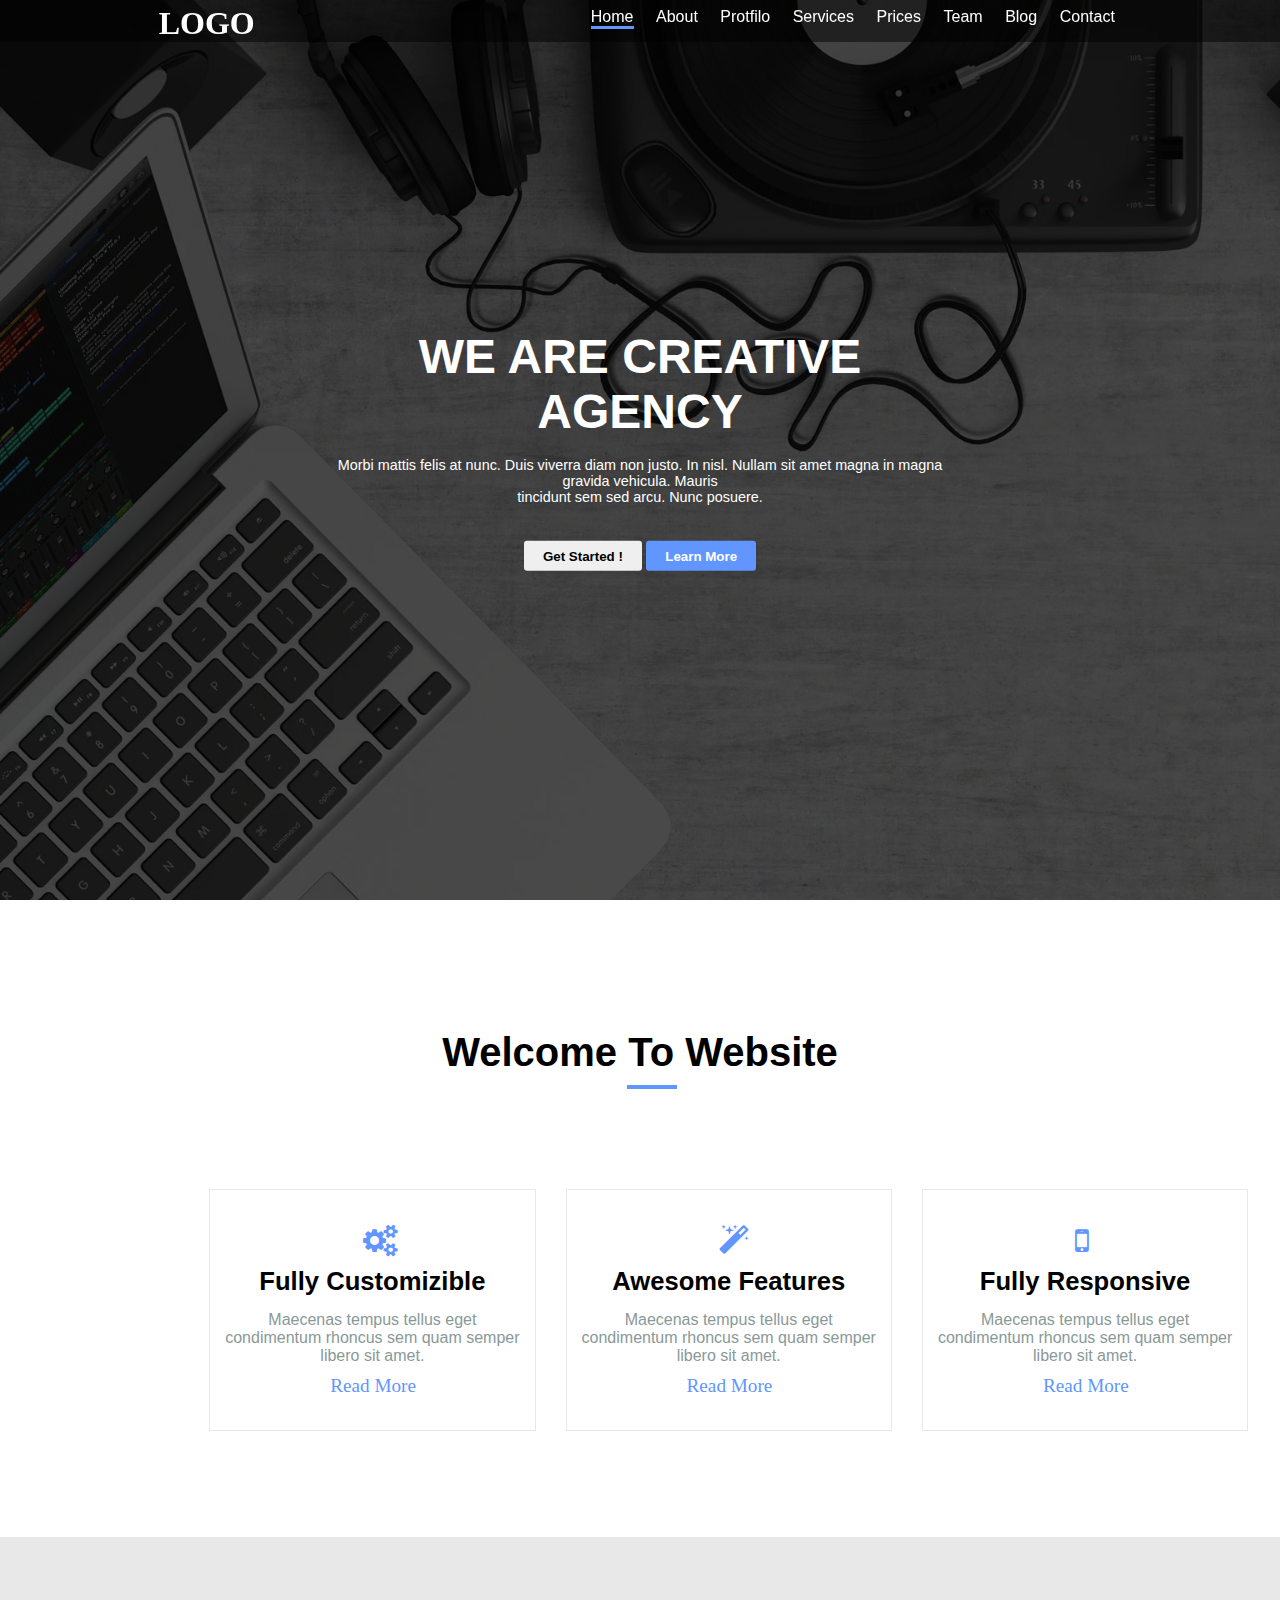
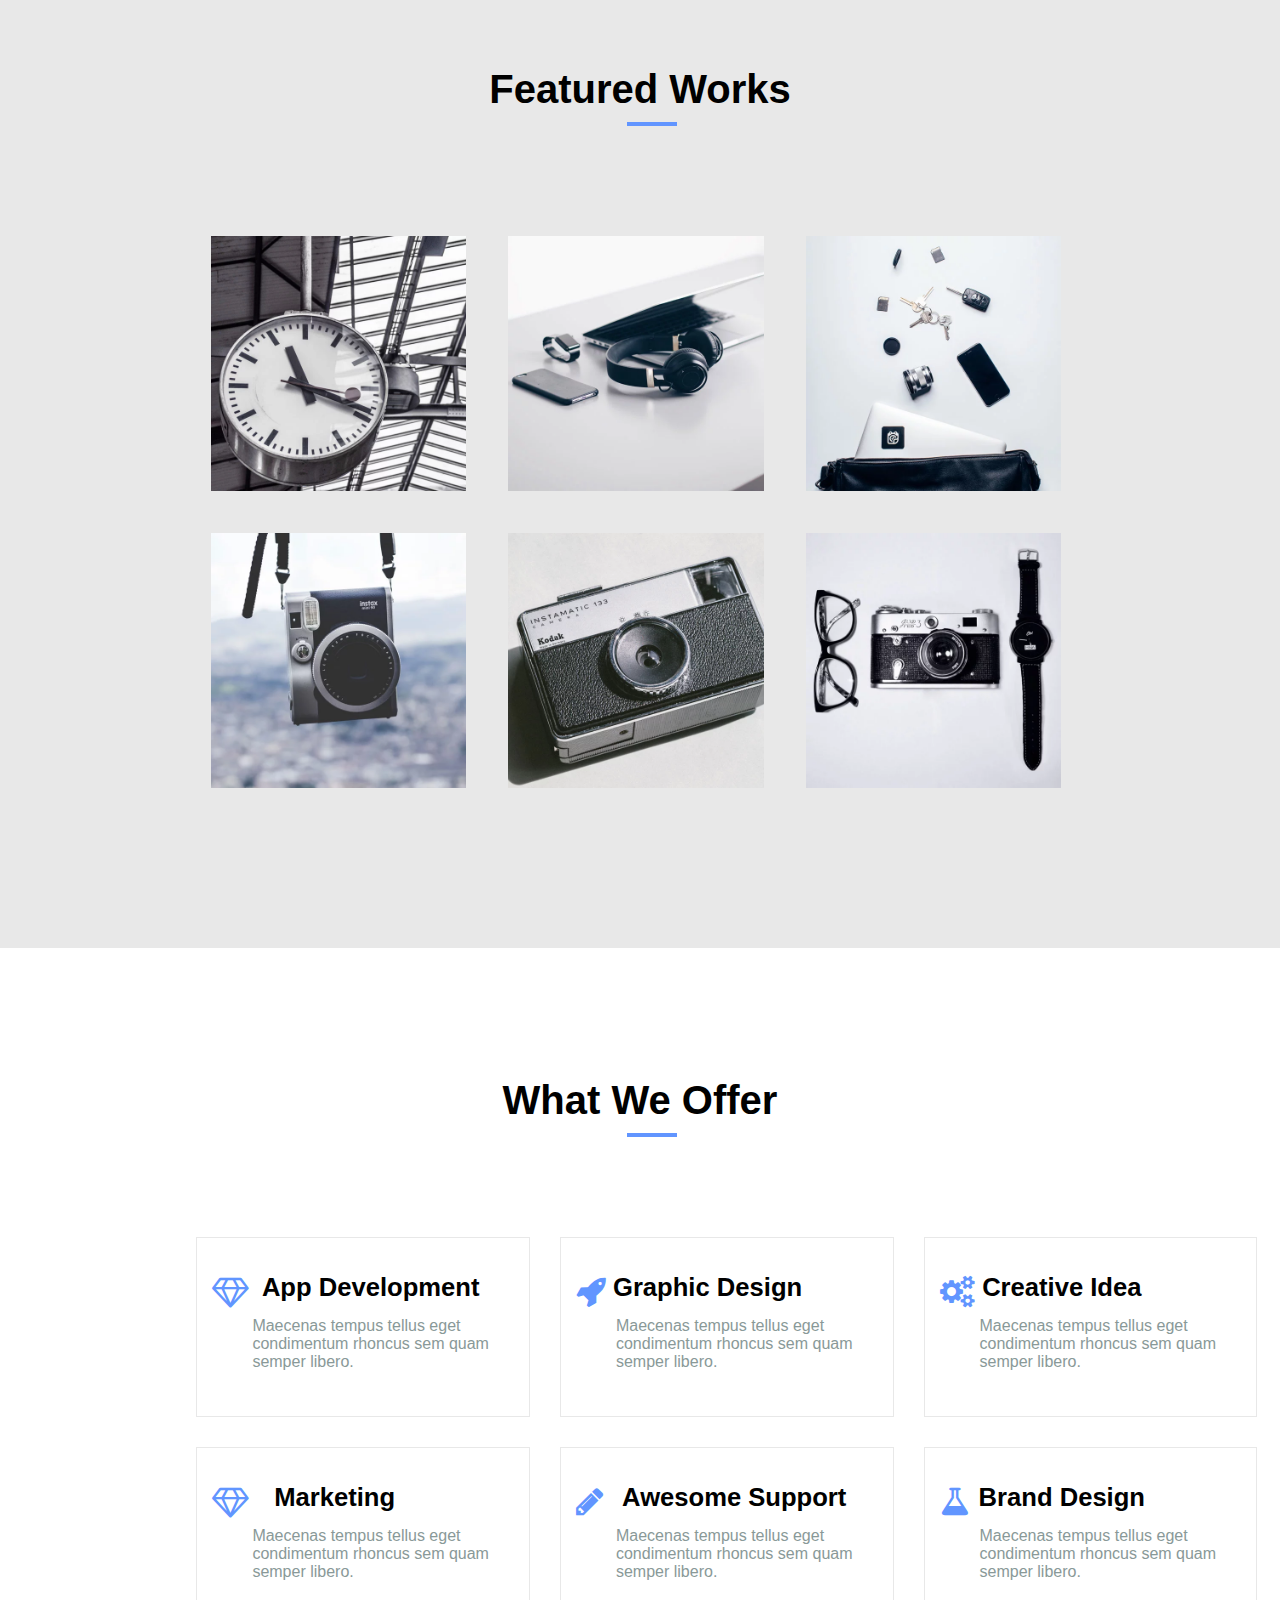
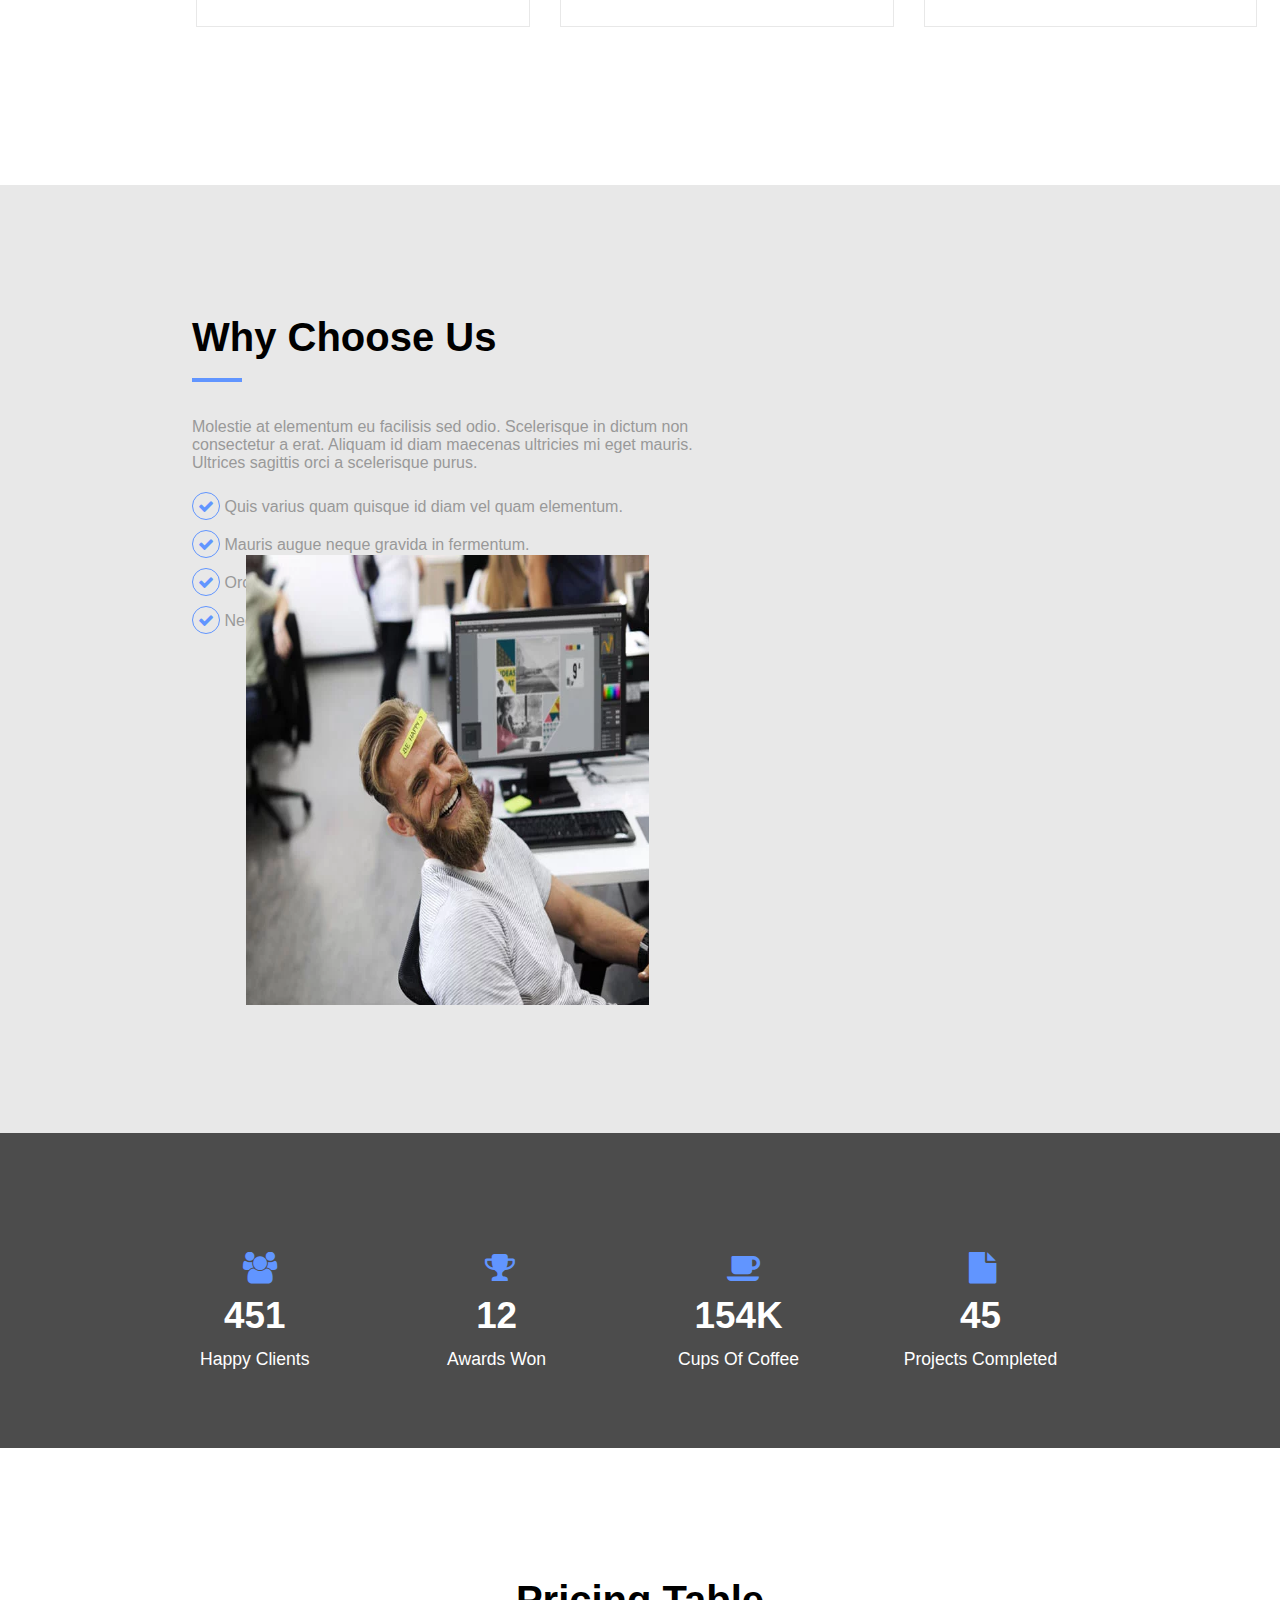
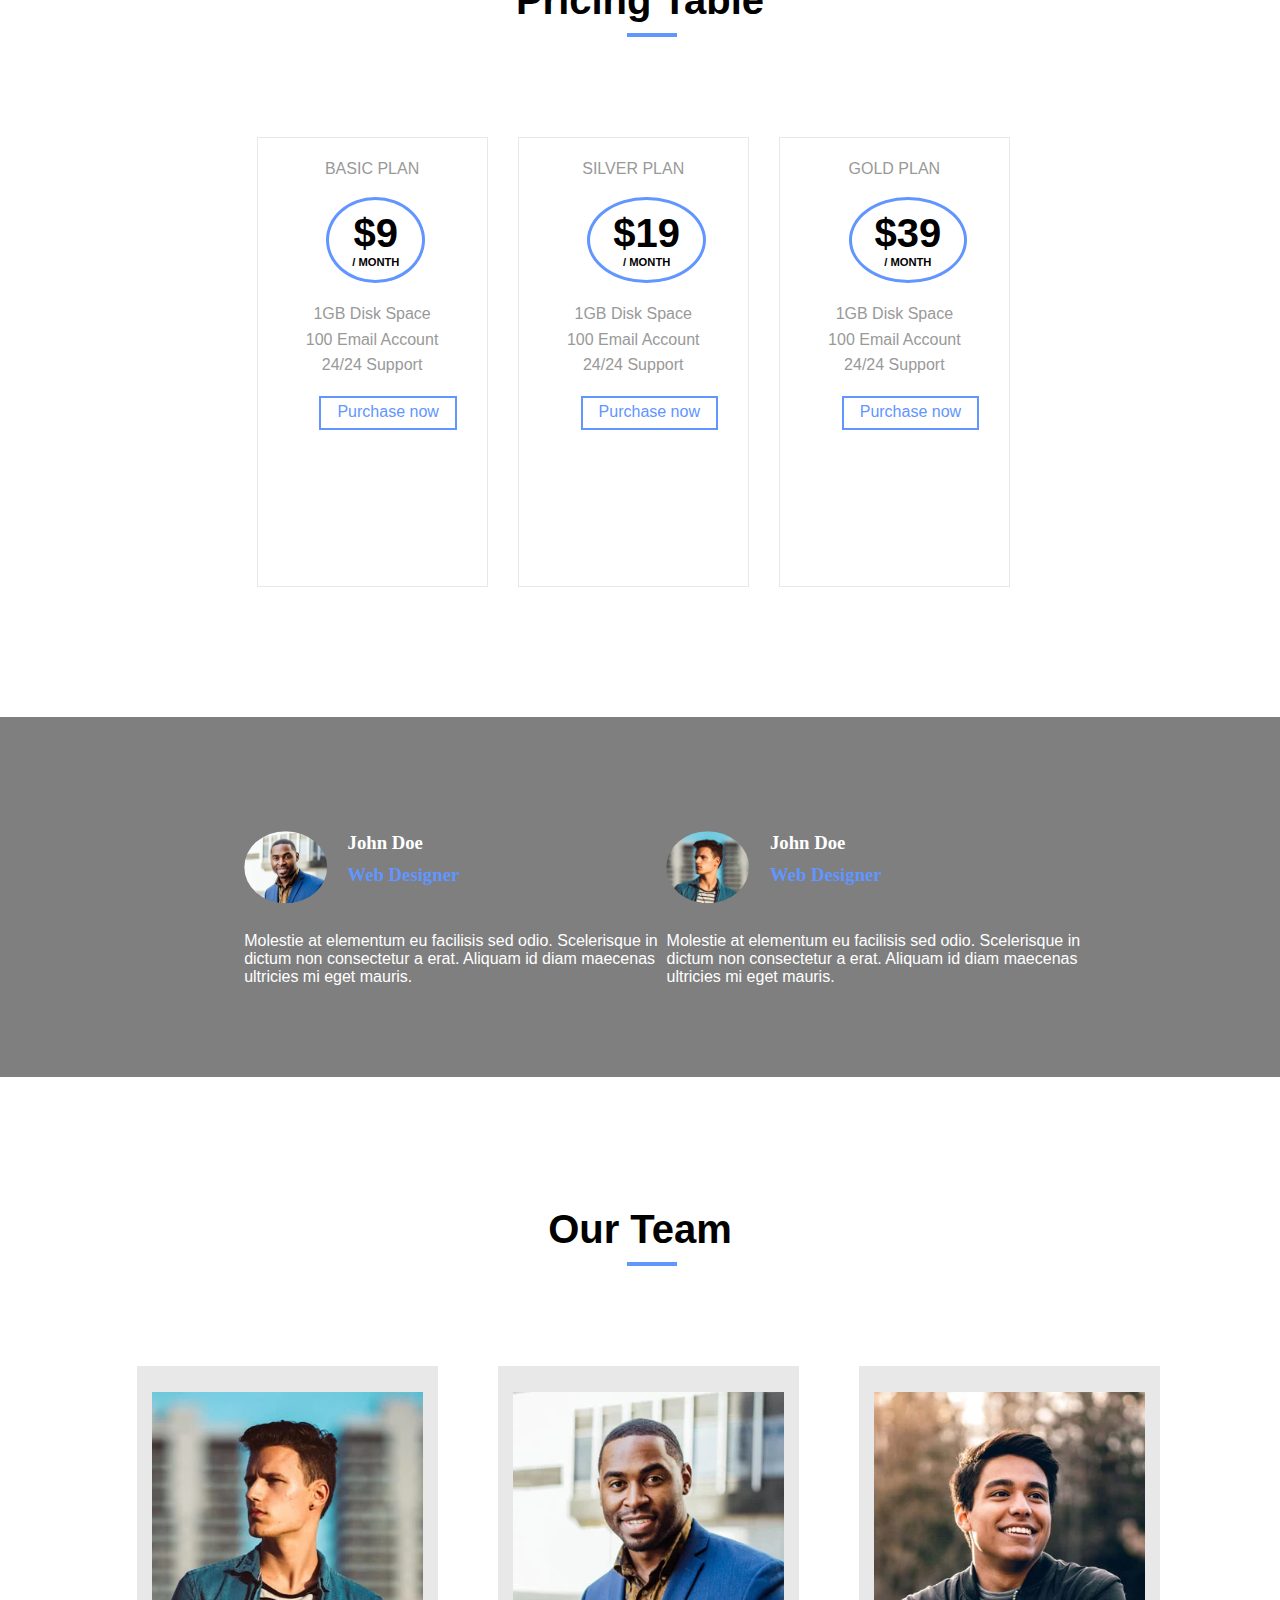
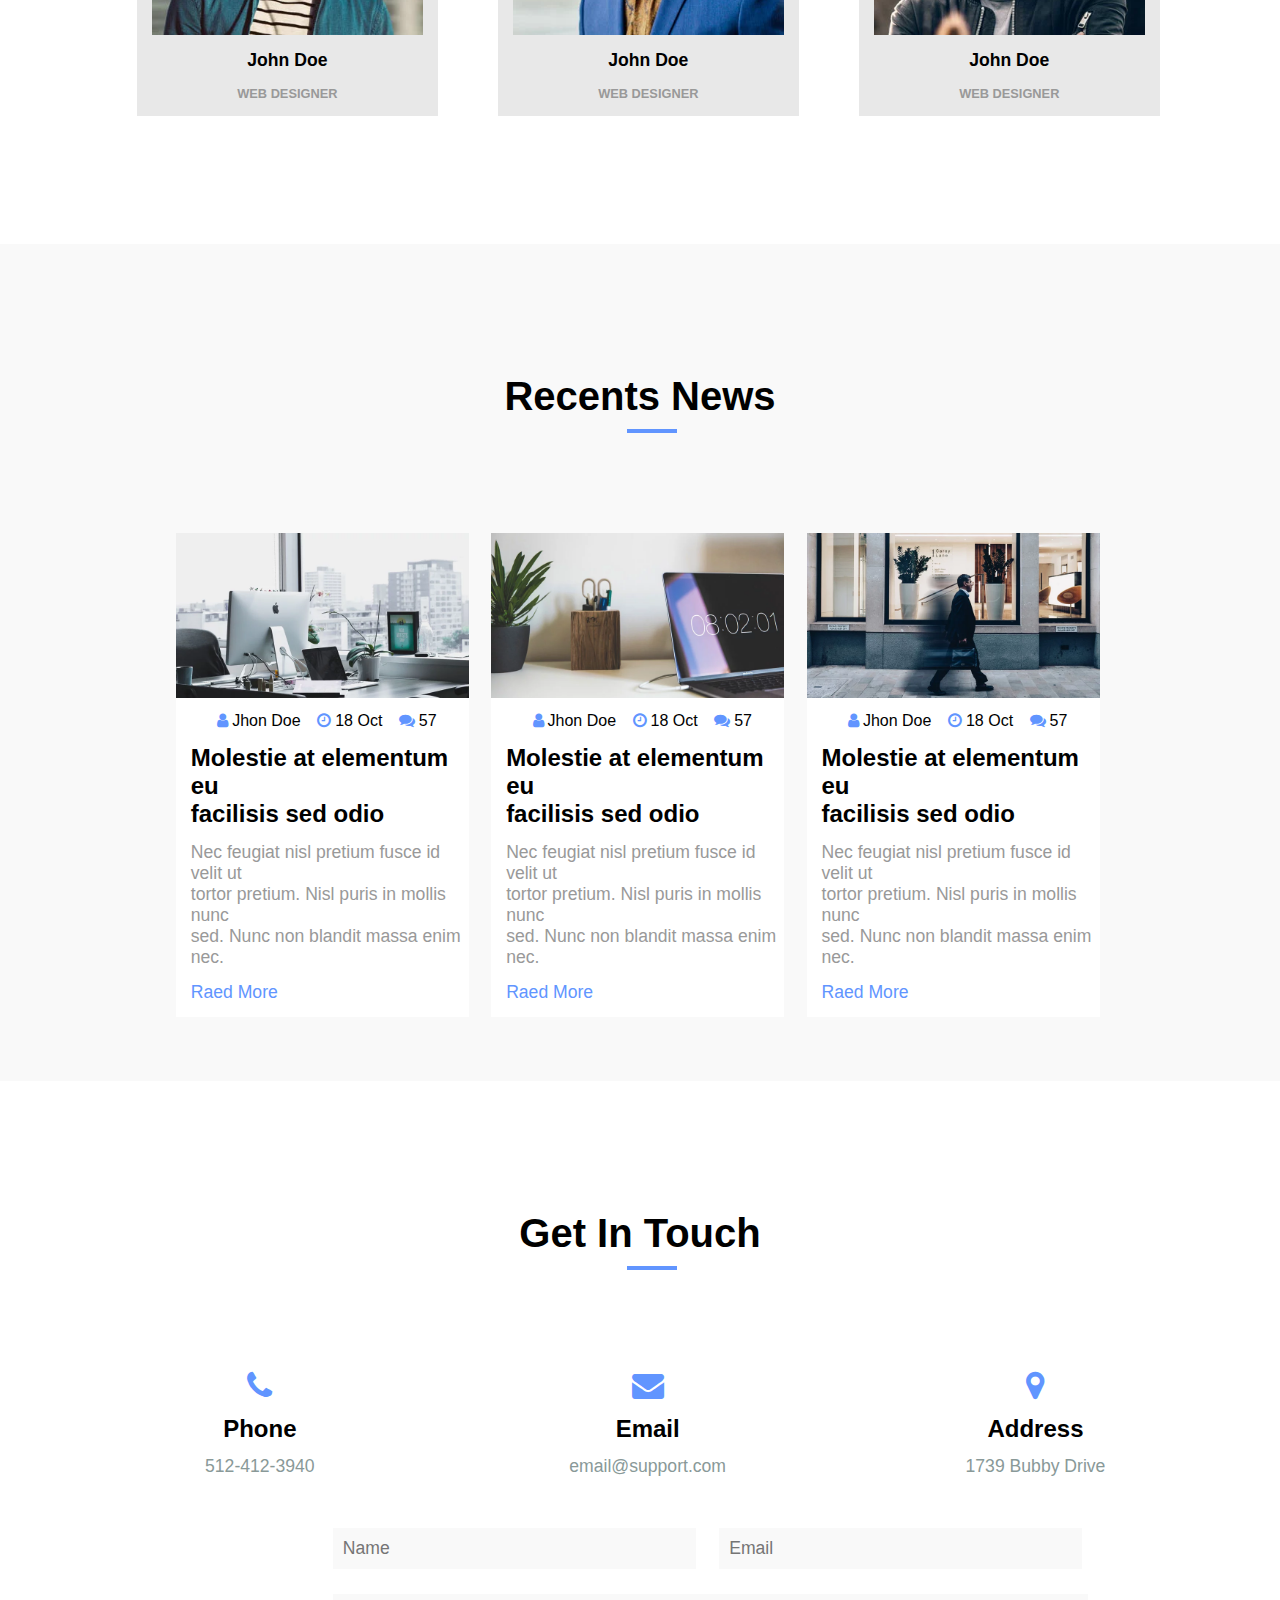
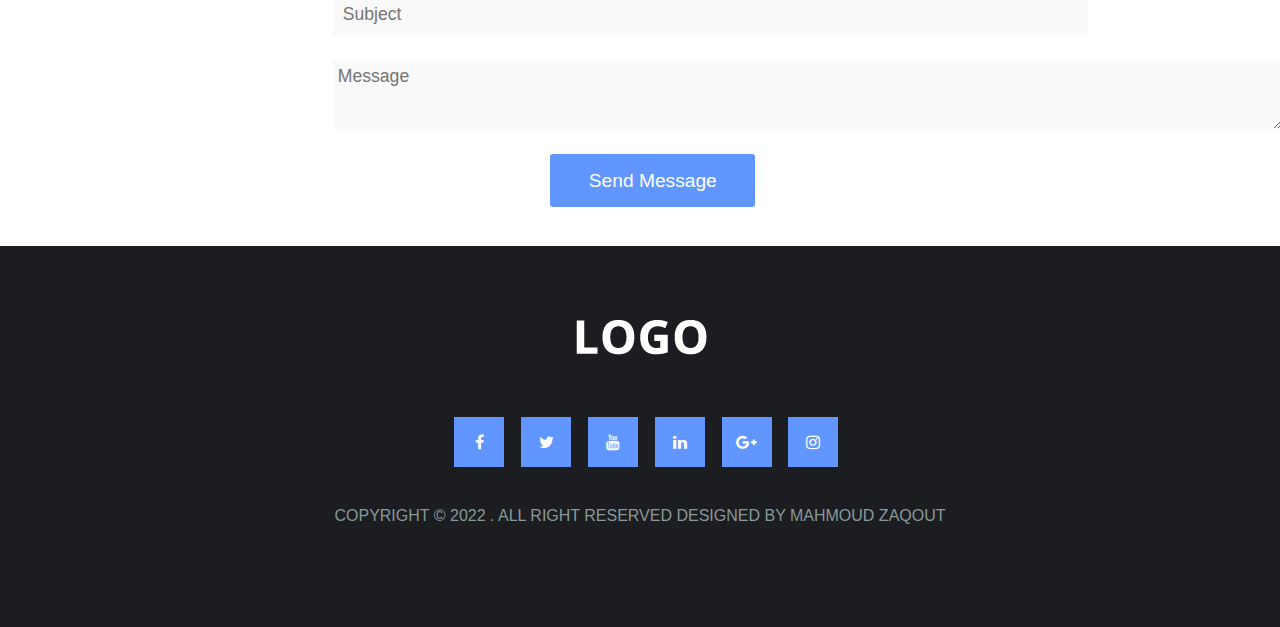
<file: index.html>
<html>
    <head>
        <meta charset="UTF-8">
       <link rel="stylesheet" href="./style.css">
       <link rel="stylesheet" href="./css/font-awesome.min.css">
        <title> Mahmoud Zaqout - Firsr Project</title>
    </head>
    <body>
    
    
    
    <div class="all" >
        <div class="navbar"> 
    
            <h2 class="logo"> logo </h2>
            <ul class="nav ">
                <li> <a class="active" href="#home" > home   </a> </li>
                <li> <a href="#about"  >  about  </a> </li>
                <li> <a href="#protfilo" >  protfilo  </a> </li>
                <li> <a href="#services" >  services  </a> </li>
                <li> <a href="#prices" >   prices </a> </li>
                <li> <a href="#team" >   team </a> </li>
                <li  class="drop"> <a href="#blog" >  blog  </a>
                    
                <ul class="item1"> 
                    <li > <a href="#home" >  blog item  </a> </li>
                </ul>
                
                
                </li>
                <li> <a href="#contact" >  contact  </a> </li>
            </ul> 
      <div class="clear"> </div>
            </div>
    
     </div>
    
    
    <div class="home" id="home"> 
    
        <div class="overlay"> 
    
        <div class="contain">
         <h1> we are creative agency </h1>
         <br> 
         <p class=" par1"> Morbi mattis felis at nunc. Duis viverra diam non justo. In nisl. Nullam sit amet magna in magna gravida vehicula. Mauris <br>
            tincidunt sem sed arcu. Nunc posuere. </p>
            <br> <br>
     <button class="op"> Get started ! </button>
     <button class="learn"> learn more  </button> 
    
    
        </div>
    </div> 
    </div>
    <!-- ------------------------------------- first section --------------------------  -->
    
    
    
    <div class="welcome" id="about"> 
     <h2 > welcome to website </h2>
     <span class="blue">  </span>
    
    </div>
    
    <div class="sec2"> 
    
    
    
    
    <div class="p1">
        <i class="fa icon1 fa-cogs fa-2x" ></i>
        <h3> fully customizible</h3>
         <p>  
            Maecenas tempus tellus eget <br>
    condimentum rhoncus sem quam semper <br>
    libero sit amet.
         </p>
         <a class="bye" href="#" target="_blank"> Read more</a>
    
    
    
    </div> 
    
    
    
    <div class="p2">
        <i class="fa icon1 fa-magic fa-2x" ></i>
        <h3> awesome features</h3>
         <p>  
            Maecenas tempus tellus eget <br>
    condimentum rhoncus sem quam semper <br>
    libero sit amet.
         </p>
         <a class="bye" href="#" target="_blank"> Read more</a>
    
    
    
    </div> 
    
    <div class="p3">
        <i class="fa icon1 fa-mobile fa-2x" ></i>
        <h3> fully responsive</h3>
         <p>  
            Maecenas tempus tellus eget <br>
    condimentum rhoncus sem quam semper <br>
    libero sit amet.
         </p>
         <a class="bye" href="#" target="_blank"> Read more</a>
    
    <div class="clear3">
         
    </div>
    
    </div> 
    </div>
    
    <!-- -----------------------second section -------------------------- -->
    
    <div class="sec3" id="protfilo">
    
    
        <div class="page">
        <h2> featured works </h2>
        <span class="blue"> </span>
    </div>
    
    <div class="hh">
    
    
    <div class="image"> 
        <img src="./images/work/work1.webp" alt="##" title="work1"> 
    
    <div class="upside"> 
    
    
        <div class="inside"> 
            <span class="s1">category </span>
            <h3>Lorem, ipsum dolor</h3>
            <i class=" fa icon2 fa-edit fa-3lg"> </i>
            <i class=" fa icon2 fa-search fa-3lg"> </i>
        </div>
    </div>
    
    </div>
    <div class="image"> 
        <img src="./images/work/work2.webp" alt="##" title="work2"> 
        <div class="upside"> 
    
    
            <div class="inside"> 
                <span class="s1">category </span>
                <h3>Lorem, ipsum dolor</h3>
                <i class=" fa icon2 fa-edit fa-3lg"> </i>
                <i class=" fa icon2 fa-search fa-3lg"> </i>
            </div>
        </div>
    
    </div>
    
    <div class="image"> 
        <img src="./images/work/work3.webp" alt="##" title="work3"> 
        <div class="upside"> 
    
    
            <div class="inside"> 
                <span class="s1">category </span>
                <h3>Lorem, ipsum dolor</h3>
                <i class=" fa icon2 fa-edit fa-3lg"> </i>
                <i class=" fa icon2 fa-search fa-3lg"> </i>
            </div>
        </div>
    </div>
    
    
    
    
    
    
    
    
    
    
    <div class="image"> 
        <img src="./images/work/work4.webp" alt="##" title="work4"> 
        <div class="upside"> 
    
    
            <div class="inside"> 
                <span class="s1">category </span>
                <h3>Lorem, ipsum dolor</h3>
                <i class=" fa icon2 fa-edit fa-3lg"> </i>
                <i class=" fa icon2 fa-search fa-3lg"> </i>
            </div>
        </div>
    </div>
    
    <div class="image"> 
        <img src="./images/work/work5.webp" alt="##" title="work5"> 
        <div class="upside"> 
    
    
            <div class="inside"> 
                <span class="s1">category </span>
                <h3>Lorem, ipsum dolor</h3>
                <i class=" fa icon2 fa-edit fa-3lg"> </i>
                <i class=" fa icon2 fa-search fa-3lg"> </i>
            </div>
        </div>
    </div>
    
    <div class="image"> 
        <img src="./images/work/work6.webp" alt="##" title="work6"> 
        <div class="upside"> 
    
    
            <div class="inside"> 
                <span class="s1">category </span>
                <h3>Lorem, ipsum dolor</h3>
                <i class=" fa icon2 fa-edit fa-3lg"> </i>
                <i class=" fa icon2 fa-search fa-3lg"> </i>
            </div>
        </div>
    </div>
    <div class="clear4"></div>
    
    </div>
    
    
    
    </div>
    
    
    <!-- ----------------------third section -------------------------- -->
    
    
    
    <div class="sec4" id="services" > 
    
    
    
    
    <div class="what" >
        <h2> what we offer</h2>
        <span class="blue"> </span>
    
    </div>
    
    
    <div class="upfour">
    
    <div class="four">
     <i class=" fa mahmoud  fa-diamond fa-2x"> </i>
     <h3> app development</h3>
     <p> Maecenas tempus tellus eget <br>
        condimentum rhoncus sem quam<br>
        semper libero.</p>
    
    </div>
    
    
    
    
    <div class="four">
        <i class=" fa mahmoud  fa-rocket fa-2x"> </i>
        <h3 class="x"> graphic design</h3>
        <p> Maecenas tempus tellus eget <br>
           condimentum rhoncus sem quam<br>
           semper libero.</p>
       
       </div>
       
    <div class="four">
        <i class=" fa mahmoud  fa-cogs fa-2x"> </i>
        <h3 class="z" > creative idea </h3>
        <p> Maecenas tempus tellus eget <br>
           condimentum rhoncus sem quam<br>
           semper libero.</p>
       
       </div>
     <div class="clear10"> </div>
    
    
    </div>
    
    
    
    
    
    
    
    
    
    <div class="upfour">
    
        <div class="four">
         <i class=" fa mahmoud  fa-diamond fa-2x"> </i>
         <h3 class="z" >marketing</h3>
         <p> Maecenas tempus tellus eget <br>
            condimentum rhoncus sem quam<br>
            semper libero.</p>
        
        </div>
        
        
        
        
        <div class="four">
            <i class=" fa mahmoud  fa-pencil fa-2x"> </i>
            <h3> Awesome Support</h3>
            <p> Maecenas tempus tellus eget <br>
               condimentum rhoncus sem quam<br>
               semper libero.</p>
           
           </div>
           
        <div class="four">
            <i class=" fa mahmoud  fa-flask fa-2x"> </i>
            <h3 class="z"> Brand Design</h3>
            <p> Maecenas tempus tellus eget <br>
               condimentum rhoncus sem quam<br>
               semper libero.</p>
           
           </div>
         <div class="clear10"> </div>
        
        
        </div>
    
    
    </div>
    
    
    
    
    
    
      
    <!-- ----------------------------------------------------------------------------------------- -->
    
    <div class="sec5" >
        
    
    
    <div class="sub5">
        <div class="why">
            <h2> why choose us</h2>
            <span class="blue1"> </span>
        
        </div>
        <div class="why1" >
     <p> 
        Molestie at elementum eu facilisis sed odio. Scelerisque in dictum non<br>
    consectetur a erat. Aliquam id diam maecenas ultricies mi eget mauris.<br>
    Ultrices sagittis orci a scelerisque purus.
     </p>
     <ul class="ul1">
        <li > <i class="fa fa-check fa-lw" > </i> Quis varius quam quisque id diam vel quam elementum.</li>
        <li> <i class="fa fa-check fa-lw"> </i> Mauris augue neque gravida in fermentum.</li>
        <li> <i class="fa fa-check fa-lw"> </i> Orci phasellus egestas tellus rutrum.</li>
        <li> <i class="fa fa-check fa-lw"> </i> Nec feugiat nisl pretium fusce id velit ut tortor pretium.</li>
     </ul>
    
    
            
        </div>
    
        <div class="photo1">
            <img class="person" src="images/about/about1.webp" alt="photo" title="yes">
                </div>
    
    <div class="clear"> </div>
    
    
    </div>
    
    
    </div>
    
    
    
    <!-- ---------------------------------------------------------------------------------- -->
      
    
      <div class="sec6" id="team "> 
    
      <div class="overlay2">
    
     
    
    <div class="sub6">
    
    <div> 
    <i class="fa fa-users fa-2x"> </i>
    <h2>451</h2>
    <p>happy clients</p>
    </div>
    <div>
        <i class="fa fa-trophy fa-2x"> </i>
     <h2>12</h2>
     <p>awards won</p>
    </div>
    <div>
        <i class="fa fa-coffee fa-2x"> </i>
        <h2>154K</h2>
        <p>cups of coffee</p>
    </div>
    <div>
        <i class="fa fa-file fa-2x"> </i>
        <h2>45</h2>
        <p>projects completed</p>
    </div>
    
    
    </div>
    
    <div class="clear"> </div>
    
    
    
    </div>
    
    </div>
    
    
    <!-- ------------------------------------------------------------------------------------------------------------- -->
    
    <div class="sec7" id="prices">
    
    
    
        <div class="price">
            <h2> pricing table </h2>
            <span class="blue"></span> 
    
        </div>
    
        
    
    <div class="ud">
    
    
    
    <div class="price1">
    <p class="p12"> basic plan</p>
    <div class="pv">
        <h3 class="h31"> $9 </h3>
    <h3 >  / month</h3>
    </div>
    
    <p class="p22"> 
        1GB Disk Space<br>
    100 Email Account<br>
    24/24 Support
    </p>
    <a href="#" target="_blank"> Purchase now  </a>
    
    
         </div>
    
    
         <div class="price1">
            <p class="p12"> silver plan</p>
            <div class="pv">
                <h3 class="h31"> $19 </h3>
            <h3>  / month</h3>
            </div>
            
            <p class="p22"> 
                1GB Disk Space<br>
            100 Email Account<br>
            24/24 Support
            </p>
            <a href="#" target="_blank"> Purchase now  </a>
            
            
                 </div>
    
    
                 <div class="price1">
                    <p class="p12"> gold plan</p>
                    <div class="pv">
                        <h3 class="h31"> $39 </h3>
                    <h3 >  / month</h3>
                    </div>
                    
                    <p class="p22"> 
                        1GB Disk Space<br>
                    100 Email Account<br>
                    24/24 Support
                    </p>
                    <a href="#" target="_blank"> Purchase now  </a>
                    
                    
                         </div>
    
        </div>
    
    
    
    </div>
    
    <!-- --------------------------------------------------------------------------------- -->
    
    
    <div  class="sec8"> 
    
    
    <div class="overlay"> 
    
    
    
    
        <div class="photo20">
      <img src="images/team/team2.webp">
        <div>
       <h3 >  john doe <br> <span> web designer</span> </h3>
    <p> Molestie at elementum eu facilisis sed odio. Scelerisque in <br>
        dictum non consectetur a erat. Aliquam id diam maecenas<br>
        ultricies mi eget mauris.</p>
    </div>
        </div>
    
        <div class="photo21">
            <img src="images/team/team1.webp">
              <div>
             <h3 >  john doe <br> <span> web designer</span> </h3>
          <p> Molestie at elementum eu facilisis sed odio. Scelerisque in <br>
              dictum non consectetur a erat. Aliquam id diam maecenas<br>
              ultricies mi eget mauris.</p>
          </div>
              </div>
          
    
    
    </div>
    
    
    </div>
    
    
    
    <!-- ----------------------------------------------------------------------------------------------------------- -->
    <div class="sec9" id="team">
    
    
        <div class="why2">
            <h2> our team</h2>
            <span class="blue"> </span>
        
        </div>
    
    
    <div class="xyz">
    
    
    
    
    
    <div class="pop">
    
    <div> 
    
        <div class="bab1">
            <img src="images/team/team1.webp" alt="you lile "> 
        <div class="bab2"> 
    
           
            <a class=" bab " href="#"><i class="  fa fa-facebook fa-2lg"> </i> </a>
            <a  class=" bab " href="#"><i class="   fa fa-twitter fa-2lg"> </i> </a>
            <a class=" bab"  href="#"><i class="   fa fa-linkedin fa-2lg"> </i> </a>
        </div>
    </div>
    </div>
     <div class="nezar"> 
    
    
        <p class="dodo"> john doe </p>
        <p class="soso"> web designer </p>
    </div>
    </div>
    
    
     <div class="pop">
    
        <div> 
        
            <div class="bab1">
                <img src="images/team/team2.webp" alt="you lile "> 
            <div class="bab2"> 
        
               
                <a class=" bab " href="#"><i class="  fa fa-facebook fa-2lg"> </i> </a>
                <a  class=" bab " href="#"><i class="   fa fa-twitter fa-2lg"> </i> </a>
                <a class=" bab"  href="#"><i class="   fa fa-linkedin fa-2lg"> </i> </a>
            </div>
        </div>
        </div>
         
            <p class="dodo"> john doe </p>
            <p class="soso"> web designer </p>
        
        </div>
    
    
        <div class="pop">
    
            <div> 
            
                <div class="bab1">
                    <img src="images/team/team3.webp" alt="you lile "> 
                <div class="bab2"> 
            
                   
                    <a class=" bab " href="#"><i class="  fa fa-facebook fa-2lg"> </i> </a>
                    <a  class=" bab " href="#"><i class="   fa fa-twitter fa-2lg"> </i> </a>
                    <a class=" bab"  href="#"><i class="   fa fa-linkedin fa-2lg"> </i> </a>
                </div>
            </div>
            </div>
             
                <p class="dodo"> john doe </p>
                <p class="soso"> web designer </p>
            
            </div>
    
            <div class="clear">  </div>
        
    </div>
    
    
    </div>
    
    
    
    
    <!-- ----------------------------------------------------------------------------- -->
    
    <div class="sec10" id="blog"> 
    
        <div class="why2">
            <h2> Recents News</h2>
            <span class="blue"> </span>
        
        </div>
    <div class="via11"> 
    
    
    <div class="via">
    
    
        <img src="images/blog/blog1.webp">
        <div>
       <ul>
        <li> <i class=" fa fa-user"></i> <span> jhon doe </span>   </li>
        <li> <i class=" fa fa-clock-o"></i> <span> 18 oct </span></li>
        <li> <i class=" fa fa-comments"></i> <span> 57</span></li>
       </ul>
     <h2 class="via1"> Molestie at elementum eu<br> facilisis sed odio</h2>
     <p class="via2">Nec feugiat nisl pretium fusce id velit ut<br>
        tortor pretium. Nisl puris in mollis nunc<br>
        sed. Nunc non blandit massa enim nec.</p>
        <a href="#">raed more</a>
    </div>
    
    
    </div>
    
    
    
    <div class="via">
    
    
        <img src="images/blog/blog2.webp">
        <div>
       <ul>
        <li> <i class=" fa fa-user"></i> <span> jhon doe </span>   </li>
        <li> <i class=" fa fa-clock-o"></i> <span> 18 oct </span></li>
        <li> <i class=" fa fa-comments"></i> <span> 57</span></li>
       </ul>
     <h2 class="via1"> Molestie at elementum eu<br> facilisis sed odio</h2>
     <p class="via2">Nec feugiat nisl pretium fusce id velit ut<br>
        tortor pretium. Nisl puris in mollis nunc<br>
        sed. Nunc non blandit massa enim nec.</p>
        <a href="#">raed more</a>
    </div>
    
    
    </div>
    
    
    
    
    
    <div class="via">
    
    
        <img src="images/blog/blog3.webp">
        <div>
       <ul>
        <li> <i class=" fa fa-user"></i> <span> jhon doe </span>   </li>
        <li> <i class=" fa fa-clock-o"></i> <span> 18 oct </span></li>
        <li> <i class=" fa fa-comments"></i> <span> 57</span></li>
       </ul>
     <h2 class="via1"> Molestie at elementum eu<br> facilisis sed odio</h2>
     <p class="via2">Nec feugiat nisl pretium fusce id velit ut<br>
        tortor pretium. Nisl puris in mollis nunc<br>
        sed. Nunc non blandit massa enim nec.</p>
        <a href="#">raed more</a>
    </div>
    
    
    </div>
    
    
    <div class="clear"> </div>
    
    
    
    
    
    
    </div>
    
    
    
    </div>
    
    
    
    
    
    <!-- ---------------------------------------------------------------------- -->
    
    <div class="sec11"> 
    
    <div class="why2" id="contact">
        <h2>
            Get In Touch
        </h2>
    <span class="blue"> </span>
    
    </div>
    
    
    
    <div class="bu">
        <i class="fa fa-phone fa-2x"></i> 
        <h2> phone </h2>
        <p> 512-412-3940</p>
    
    
    </div>
    
    <div class="bu">
        <i class="fa fa-envelope fa-2x"></i> 
        <h2> Email </h2>
        <p> email@support.com
        </p>
    
    
    </div>
    
    
    <div class="bu">
        <i class="fa  fa-map-marker fa-2x"></i> 
        <h2> Address
        </h2>
        <p> 1739 Bubby Drive
        </p>
    
    
    </div>
    <div class="clear"> </div>
    
    <div class="fafa"> 
    
    <input class="fafa1" type="text" placeholder="Name">
    <input class="fafa2" type="email" placeholder="Email"> <br>
    </div>
    <input class="fafa3" type="text" placeholder="Subject"><br>
    <textarea  class="fafa4" placeholder="Message" cols="91" rows="3"></textarea>
    <br>
    <button> send Message</button>
    
    
    
    </div>
    
    
    
    
    <!-- ---------------------------------------------------------------------- -->
     
    
    <div class="final">
    
        <img src="images/logo-alt.webp">
    <ul> 
        <li> <a href="#"> <i class="fa fa-facebook fa-2lg" > </i>  </a> </li>
        <li> <a href="#"> <i class="fa fa-twitter fa-2lg"> </i></a> </li>
        <li> <a href="#"> <i class="fa fa-youtube fa-2lg" > </i></a> </li>
        <li>  <a href="#"> <i class="fa fa-linkedin fa-2lg" > </i></a></li>
        <li> <a href="#"> <i class="fa fa-google-plus fa-2lg" > </i></a> </li>
        <li> <a href="#"> <i class="fa fa-instagram fa-2lg" > </i></a></li>
    </ul>
    <div class="clear"> </div>
    
    <p > COPYRIGHT &copy; 2022 . ALL RIGHT RESERVED DESIGNED BY MAHMOUD ZAQOUT</p>
    
    </div>
    
    
    
    
    
    
    
    
    
    
    
    
    
    
    
    
    
    
    
    </body>
    </html>
</file>
<file: style.css>
html {
    scroll-behavior: smooth;
}

.learn {
    color: white;
}
.navbar {
    width: 80%;
    margin-left: 10%;
  /* background-color: rgba(0,0, 0, 0.5); */
 /* padding-left: 5%; */
  
}



.pop:hover .pop .dodo {
    color: white;
}
.all{
    background-color: rgba(0,0, 0, 0.5);
    width: 100%;
    position: fixed;
 z-index: 3113;
 /* background-color: black; */

}
.logo {
    float: left;
    width: 8%;
    font-size:200%;
    font-family:Cambria, Cochin, Georgia, Times, 'Times New Roman', serif;
    text-transform: uppercase;
    margin-left: 3%;
    color: white;
    padding-top: 0.5%;
    
}

.navbar .nav {
    list-style: none;
    float: left;
   padding-left: 15%;
    margin-left:17%;
    width: 70%;

}
.nav li {
    float: left;
    padding-left: 4%;
    padding-top: 1.5%;
  

}

   
   
 * {
    padding: 0;
    margin: 0;
    box-sizing: border-box;
 }
.nav li a {
    display: block;
    text-decoration: none;
    color: white;
    text-transform: capitalize;
    font-family: 'Segoe UI', Tahoma, Geneva, Verdana, sans-serif;
  
  
}
.drop {
    position: relative;
}
.item1 {
    position: absolute;
    width: 100px;
    z-index: 123132;
    margin-left: -26px;
    margin-top: 30%;
    visibility: hidden;
    opacity: 0;
    transition: 1s;
 
}
.drop:hover .item1{
    visibility: visible;
    opacity: 1;
    background-color: #6195ff;
}





.clear {
    clear: both;
}
.home{
    background-image: url(images/background/background1.webp);
    height: 100vh;
    background-size: cover;
    position: relative;

   


}
.contain {
    color: white;
    text-align: center;
    position: absolute;
    top: 50%;
    left: 50%;
    transform: translate(-50%,-50%);
  
}
h1 {
    font-size: 300%;
    text-transform: uppercase;
    font-family: 'Gill Sans', 'Gill Sans MT', Calibri, 'Trebuchet MS', sans-serif;

}
.par1 {
    font-family: 'Segoe UI', Tahoma, Geneva, Verdana, sans-serif;
    font-size: 90%;
}
.overlay {
    width: 100%;
    height: 100vh;
    background-color: rgba(0,0, 0, 0.7);
}
button {
    padding: 1.2% 3%;
    border: none;
    border-radius: 3px;
    font-family: 'Segoe UI', Tahoma, Geneva, Verdana, sans-serif;
    font-weight: bold;
    text-transform: capitalize;
    
}
button:hover {
    opacity: 0.7;
  transition: opacity 0.5s;
    cursor: pointer;
}

.active::after{
    content: "";
    background-color: #6195ff;
    width: 100%;
    height: 3px;
    display: block;
}
a::after{
    content: "";
    background-color: #6195ff;
    width: 0;
    height: 3px;
    display: block;
}
.nav > li > a:hover::after {
    content: "";
    background-color: #6195ff;
    width: 100%;
    height: 3px;
    display: block;
    transition: 0.5s;
}
.learn {
    background-color: #6195ff;
}
/* -------------------------------------- first section -------------------------- */
.welcome h2,
.page h2,
.what h2 ,
.price h2,
.why2 h2
{
    text-align: center;
    font-size: 250%;
    text-transform: capitalize;
    font-family:Arial, Helvetica, sans-serif;
    padding-top: 130px;
}
.blue  {
    display: block;
    height: 4px;
    width: 50px;
    background-color: #6195ff;
    margin: 10px 0 100px 49%;

}

.p1,
.p2,
.p3,
.four
{
   
    padding-top: 20px;
    padding-bottom: 30px;
    float: left;
    margin-left: 30px;
    border-style: solid;
    border-width: 0.5px;
    border-color:#e8e8e8;
    position: relative;
}
.icon1 {
    color: #6195ff;
    padding-left: 47%;
    padding-bottom: 10px;
    padding-top: 15px;
}
.p1 h3,
.p2 h3,
.p3 h3,
.s1 h3,
.four h3{
  text-align: center;
    font-size: 160%;
    font-family: 'Gill Sans', 'Gill Sans MT', Calibri, 'Trebuchet MS', sans-serif;
text-transform: capitalize;
padding-bottom: 15px;
transition: color 0.5s;
}
.p1 p,
.p2 p,
.p3 p,
.s1 p
 {
text-align: center;
    font-family: 'Segoe UI', Tahoma, Geneva, Verdana, sans-serif;
    padding: 0 15px ;
    padding-bottom: 10px;
    color: #899998;
}
.p1 .bye,
.p2 .bye,
.p3 .bye {
    text-decoration: none;
    font-size: 120%;
    color: #6195ff;
    text-align: center;
    text-transform: capitalize;
    margin-left: 120px;

}
.sec2 {
    margin-left: 14%;
    margin-bottom:35%;
}
.clear3 {
    clear: both;
}


.p1::after {
    content: "";
    position: absolute;
    width: 0;
    height: 100%;
    background-color: #333;
    top: 0;
    left: 0;
    z-index: -2;
    transition: 0.5s;
}
.p1:hover::after{
width: 100%;
}
.p1:hover h3 { color: aliceblue;
}
.p2::after{
    content: "";
    background-color: #333;
    width: 0;
    height: 100%;
    z-index: -2;
    position: absolute;
    top: 0;
    left: 0;
    transition: 0.5s;
}
.p2:hover::after{
    width: 100%;
}
.p2:hover h3 {
    color: white;
}



.p3::after{
    content: "";
    position: absolute;
    top: 0;
    left: 0;
    width: 0;
    height: 100%;
    background-color: #333;
    transition: 0.5s;
    z-index: -8;
}
.p3:hover::after{
    width: 100%;
}
.p3:hover h3 {
    color: #e8e8e8
}
/* -----------------------second section -------------------------- */


.sec3 {
    background-color:#e8e8e8;
    overflow: hidden;
}

.image  {
     width: 25%;
    float: left;
  margin-left: 2%;
  margin-bottom: 2%;
  position: relative;
padding: 10px;

}
.clear4 {
    clear: both;

}
.image img {
width: 100%;
/* padding: 15px; */

  
}
.hh {
    margin-left:14%;
    padding-bottom: 10%;
}
.upside {
    position: absolute;
    top: 0;
    left: 0;
    width: 100%;
    height: 100%;
    background-color: rgba(0,0, 0, 0.5);
    opacity: 0;
    transition: 0.5s;

}
.s1 {
    display: block;
    font-size: 110%;
    text-transform: uppercase;
    font-family: 'Segoe UI', Tahoma, Geneva, Verdana, sans-serif;
    color: #6195ff;
    margin-bottom: 2%;
    transition: 0.5s;
    visibility: hidden;
    opacity: 0;
}

.inside {
    position: absolute;
    top: 50%;
    left: 50%;
    transform: translate(-50%,-50%);
    width: 100%;
    text-align: center;
    transition:3s;
    
}
.inside h3 {
    font-size: 130%;
    color: white;
    font-family:'Segoe UI', Tahoma, Geneva, Verdana, sans-serif;
    margin-bottom: 4%;
    transition: 1s;
    visibility: hidden;
    opacity: 0;
}



.icon2 {
    padding: 13px;
    color: white;
    background-color: #6195ff;
    transition: 1.5s;
    visibility: hidden;
    opacity: 0;
}

.image:hover .upside{
    width: 100%;
}
.image:hover .s1 {
    visibility: visible;
    opacity: 1;
  
}
.image:hover .inside h3 {
    visibility: visible;
    opacity: 1;
 
}
.image:hover .icon2 {
    visibility: visible;
    opacity: 1;
    
}
.image:hover .upside {
    opacity: 1;
}


/* ------------------------------------------------------------------------- */






.four {
padding: 35px 25px 35px 40px ;
margin-bottom: 30px;

}
.upfour {
    margin-left: 13%;
   
}
.mahmoud {
    position: absolute;
    top: 0;
    left: 0;
  color: #6195ff;
    margin: 38px 0 0 15px ;
}
.clear10 {
    clear: both;
}

.four::after {
    content: "";
    width: 0%;
    height: 100%;
    background-color: #333;
    z-index: -11;
    position: absolute;
    top: 0;
    left: 0;
    transition: 0.5s;
}
.four:hover::after  {
width: 100%;
}
.four:hover  h3 {
    color: white;
}
.four p {
    width: auto;
    font-family: 'Segoe UI', Tahoma, Geneva, Verdana, sans-serif;
    padding: 0 15px ;
    padding-bottom: 10px;
    color: #899998;
}
.sec4 {
    padding-bottom: 10%;
}
.four .z {
    display: block;
    margin-left: -27%;
}
.four .x {
    margin-left: -20%;
}
/* ----------------------------------------------------------------------------------- */

.sec5{
    background-color: #e8e8e8;
    padding-bottom: 10%;
}
.sec5 .sub5 {

    width: 70%;
    margin-left: 15%;
}

 .why h2 {
    font-size: 250%;
    text-transform: capitalize;
    font-family:'Gill Sans', 'Gill Sans MT', Calibri, 'Trebuchet MS', sans-serif;
    padding-top: 130px;
 }
 .why .blue1 {
    display: block;
    height: 4px;
    width: 50px;
    background-color: #6195ff;
    margin-top: 2%;
    margin-bottom: 4%;
 }


 .why1 {
    float: left;
 }
 .why1 p{
color: #999;
    font-family: 'Segoe UI', Tahoma, Geneva, Verdana, sans-serif;
    margin-bottom: 4%;
 }
 .ul1{
    /* margin-left: 2%; */
    color: #999;
    font-family: 'Segoe UI', Tahoma, Geneva, Verdana, sans-serif;
    list-style: none;

 }
 .ul1 li {
    margin-bottom: 2%;
  

    
 }
 .ul1 li i {
    border-radius: 95%;
    border-color:#6195ff;
    border-style: solid;
    color: #6195ff;
    padding: 1%;
    border-width: .005px;
 }
.photo1  {
    float: left;
    margin-left: 6%;
    margin-top: -10%;
    width: 45%;
    height: 50%;
   
  
}

.photo1 .person {
    width: 100%;
    height: 100%;
}


.clear {
    clear: both;
}
/* ------------------------------------------------------------------------------------------------- */

.overlay2 {
    width: 100%;
    height: 35%;
    background-color:rgba(0,0, 0, 0.7);
    
   
}

.sec6{
    position: relative;
    background-image: url(images/background/لقطة\ الشاشة\ 2022-10-13\ 152746.png);
 width: 100%;
 background-attachment: fixed;
}
.sub6 {
    overflow: hidden;
    width: 90%;
    margin-left: 10%;
    margin-top: -3%;
   
}
.sub6 div {
    margin-left: 1%;
    float: left;
    width: 20%;
   
}
.sub6 div i {
    color: #6195ff;
    margin-left:45%;
    width: 100%;
}
.sub6 div h2{
color: white;
text-align: center;
font-weight: bold;
font-family: 'Lucida Sans', 'Lucida Sans Regular', 'Lucida Grande', 'Lucida Sans Unicode', Geneva, Verdana, sans-serif;
font-size: 230%;
margin-top: 5%;
margin-bottom: 5%;
}
.sub6 div p{
color: white;
text-align: center;
text-transform: capitalize;
font-family: 'Segoe UI', Tahoma, Geneva, Verdana, sans-serif;
font-size: 110%;
}
.sub6{
    position: absolute;
    top: 50%;
    
 
} 
/* ----------------------------------------------------------------------------------------------------------------- */

.price1 .p12 {
    text-transform: uppercase;
    color:#999;
    font-family: 'Segoe UI', Tahoma, Geneva, Verdana, sans-serif;
    text-align: center;
    margin-top: 10%;
    margin-bottom: 8%;
    transition: color 0.5s;
}
.price1 .p22 {
    text-transform:capitalize;
    color:#999;
    font-family: 'Segoe UI', Tahoma, Geneva, Verdana, sans-serif;
    text-align: center;
    line-height: 1.6;
    margin-bottom: 8%;
     
}
.price1 .pv {
    border-color: #6195ff;
    border-width: 3px;
    display: inline-block;
    border-style: solid;
    text-align: center;
    margin-left: 30%;
    border-radius: 100%;
    padding: 5% 10%;
    margin-bottom: 8%;
}
.pv .h31 {
    font-weight: bold;
    font-size: 250%;
    transition: color 0.5s;
}
.pv h3 {
    font-family: 'Segoe UI', Tahoma, Geneva, Verdana, sans-serif;
    text-transform: uppercase;
    font-size: 70%;
    transition: color 0.5s;
}
.price1 a {
  text-decoration: none;
  border-color: #6195ff;
  border-style: solid;
  border-width: 2px;
  padding: 2%;
  margin-left: 27%;
  padding: 2% 7%;
  font-family: 'Segoe UI', Tahoma, Geneva, Verdana, sans-serif;
  display: inline-block;
  color: #6195ff;
}
.price1{
    /* background-color:#e8e8e8; */
    display: inline-block;
    width: 22%;
    height: 50%;
    margin-left: 2.5%;
    border-color:#e8e8e8;
    border-width: 1px;
    border-style: solid;
    position: relative;
    margin-bottom:130px;
}

.ud {
    margin-left: 18%;
}




.price1::after {
    content: "";
    width:100%;
    height: 0%;
    position: absolute;
    right: 0;
    top: 0;
    background-color: #333;
    z-index: -1;
    transition: 0.5s;
}
.price1:hover::after {
 height: 100%;
}
.price1:hover .pv h3 {
    color: white;
}
.price1:hover .p12 {
    color: #6195ff;
}
/* ------------------------------------------------------------------------ */


.sec8 {
    position: relative;
    background-image: url(images/background/background3.webp);
    background-attachment:fixed;

    width: 100%;
    height: 40%;
    /* margin-bottom: 5%; */
}

.sec8 .overlay {
width: 100%;
height: 100%;
background-color: rgba(0,0, 0, 0.5);
}

.photo20 div,
 .photo21 div  {
    margin-left: 10%;
    margin-top: 5%;
    width: 100%;
}

.photo20 h3,
.photo21 h3  {
    font-family:Cambria, Cochin, Georgia, Times, 'Times New Roman', serif;
    text-transform: capitalize;
    color: white;
    margin-bottom: 10%;
    margin-left: 25%;
    line-height: 1.7;
}
.photo20 img {
    height: 40%;
    width: 20%;
    position: absolute;
    top: -5%;
    left: 10%;
    margin-top: 8%;
    border-radius: 90%;

}
.photo20   span ,
.photo21   span {
color: #6195ff;
}
.photo20 p,
.photo21 p {
    font-family: 'Segoe UI', Tahoma, Geneva, Verdana, sans-serif;
    color: white;
    width: 100%;
}
.photo20
 {
    position: relative;
    position: absolute;
    top: 50%;
    left: 32%;
float: left;
    transform: translate(-50%,-50%);
}
.photo21{
    position: relative;
    position: absolute;
    top: 50%;
    left: 65%;
float: left;
    transform: translate(-50%,-50%);


}
.photo21 img {
    height: 40%;
    width: 20%;
    position: absolute;
    top: -5%;
    left: 10%;
    margin-top: 8%;
    border-radius: 90%;
}
/* ----------------------------------------------------------------------------------------- */
 .pop {
    background-color: #e8e8e8;
position: relative;
  float: left;
  overflow: hidden;
  width: 25%;
text-align: center;
z-index: 1;
padding-top:26px;
margin-left: 5%;


}


  .bab {
padding: 2%;
background-color: #6195ff;
color: white;
margin-left: auto;
}
.bab1 a {
    padding-left: 10px;
    display: block;
    width: 40px;
    height:40px; 
    visibility: hidden;
    opacity: 0;
    transition: 0.5s;
   
 }  
 .bab i {
    line-height: 2;
 }

.bab2 {
    visibility: hidden;
    opacity: 0;
    background-color: rgba(0,0, 0, 0.5);
    position: absolute;
    top: 0;
    right: 0;
    left: 0;
    bottom: 0;
    transition: 0.5s;

}
.pop .bab1 {

margin-top: 20%;
position: relative;
width: 90%;
margin: auto;

}

.bab1 img {
    width: 100%;
   
  
}
.pop .dodo {
    font-family:Verdana, Geneva, Tahoma, sans-serif;
    font-weight: bold;
    text-align: center;
    text-transform: capitalize;
    padding-top: 5%;
    font-size: 110%;
    transition: 0.5s;
}
.pop .soso{
    font-family: 'Segoe UI', Tahoma, Geneva, Verdana, sans-serif;
    text-transform: uppercase;
    text-align: center;
    color: #999;
    font-size: 80%;
    padding: 5% 0 ;
    font-weight: bold;
transition: 0.5s;
}
    
.sec9{
    margin-bottom: 10%;
}
.xyz {

margin-left: 6%;


}
.clear2131 {
    clear:right;
}


.pop::after {
    content: "";
    background-color:#333;
    width: 100%;
    height: 0%;
    position: absolute;
    top: 0;
    height: 0;
    left: 0;
    bottom: 0;
    z-index: -1;
    transition:  0.5s;
}
.pop div {
    z-index: 1;
}
.pop:hover::after {
    height: 100%;
}
.pop:hover .bab1 a {
    visibility: visible;
    opacity: 1;

}
.pop:hover .bab2 {
    visibility: visible;
    opacity: 1;
}


.pop:hover .dodo {
    color: white;

}
.pop:hover .soso {
    color: #6195ff;
 
}
.bab2:hover  .bab {
    opacity: 0.1;
}


/* ------------------------------------------------------------------------------ */
.sec10 {
    background-color: #f9f9f9;
    /* margin-bottom: 10%; */
    padding-bottom: 5%;
    

}
.via11{
    margin-left: 12%;
}
.via {
    width: 26%;
  padding-bottom: 1%;
    overflow: hidden;
    background-color: white;
    float: left;
    margin-left: 2%;
}
.via img {
    width: 100%;
}
.via ul {
    margin: 5% ;

}
.via ul li{
    display: inline-block;
    margin-left: 5%;
}
.via ul li i {
    color: #6195ff;
   
}
.via ul li span {
    text-transform: capitalize;
    font-family: 'Segoe UI', Tahoma, Geneva, Verdana, sans-serif;
}
.via h2 {
    font-family: 'Segoe UI', Tahoma, Geneva, Verdana, sans-serif;
    margin-bottom: 5%;
}
.via p {
  font-family: 'Segoe UI', Tahoma, Geneva, Verdana, sans-serif;
  color:#999;
  font-size: 110%;
  margin-bottom: 5%;
}
.via a {
    text-decoration: none;
    text-transform: capitalize;
    font-size: 110%;
    color: #6195ff;
    font-family: 'Segoe UI', Tahoma, Geneva, Verdana, sans-serif;
    margin-bottom: 10%;
}
.via div {
    margin-left: 5%;
}
/* ----------------------------------------------------------- */

.bu {
    width: 20%;
    float: left;
    text-align: center;
    margin-left: 10.3%;
}
.bu i {
    color: #6195ff;
}
.bu h2 {
    text-transform: capitalize;
    margin: 5% 0;
    font-family: 'Segoe UI', Tahoma, Geneva, Verdana, sans-serif;
}
.bu p {
    font-family: 'Segoe UI', Tahoma, Geneva, Verdana, sans-serif;
    font-size: 110%;
    color:#899998;
    margin-bottom: 20%;
}
.fafa1,
.fafa3 {
    background-color:#f9f9f9;
    padding: 10px;
    font-family: 'Segoe UI', Tahoma, Geneva, Verdana, sans-serif;
    width: 363px;
    font-size: 110%;
    border: 0;
    outline: none;
}
.fafa2 {
    background-color: #f9f9f9;
    padding: 10px;
    width: 363px;
    margin-left: 2%;
    font-family: 'Segoe UI', Tahoma, Geneva, Verdana, sans-serif;
    font-size: 110%;
    border: 0;
    outline: none;
   
}
.fafa3{
    width: 755px;
}
.fafa,
.fafa3 {
    margin-bottom: 2%;
    margin-left: 26%;
    font-family: 'Segoe UI', Tahoma, Geneva, Verdana, sans-serif;
    border: 0;
    outline: none;
}

.fafa4 {
    margin-left: 26%;
    padding-left: 5px;
    padding-top: 5px;
    background-color:#f9f9f9;
    font-family: 'Segoe UI', Tahoma, Geneva, Verdana, sans-serif;
    font-size: 110%;
border: 0;
    margin-bottom: 2%;
    outline: none;
    outline-color: #6195ff;
}
.sec11 button {
    background-color: #6195ff;
    font-family:'Segoe UI', Tahoma, Geneva, Verdana, sans-serif ;
    font-size: 120%;
    font-weight: normal;
    color: white;
    margin-left: 43%;
    margin-bottom: 3%;
   
}
input:active, input:focus,
textarea:active,textarea:focus {
    
    border: 1px solid #6195ff ;
    border-bottom: 3px solid #6195ff;


}
/* ------------------------------------------------------------------ */
 .final {

    background-color:#1c1d21;
    text-align: center;
}
.final img {
    margin-top: 4%;
}
.final ul li a{
   display: block;
   height: 50px;
   width: 50px;
   background-color: #6195ff;
   color: white;
   padding-bottom: 5px;
   transition: 0.5s;
}

.final ul li  {
    display: inline-block;
    margin-left: 1%;

    
}


 .final ul li a i {

    border-radius: 9%;
    line-height: 50px;
   
} 

.final ul {
    width: auto;
    list-style: none;
    margin: 40px 0 ;



   
}

.final p {
    color:#899998;
font-family: 'Segoe UI', Tahoma, Geneva, Verdana, sans-serif;
text-transform: uppercase;
    padding-bottom: 8%;
    
} 
     
   .final ul li a:hover {
     opacity:0.7 ;
  }
</file>
